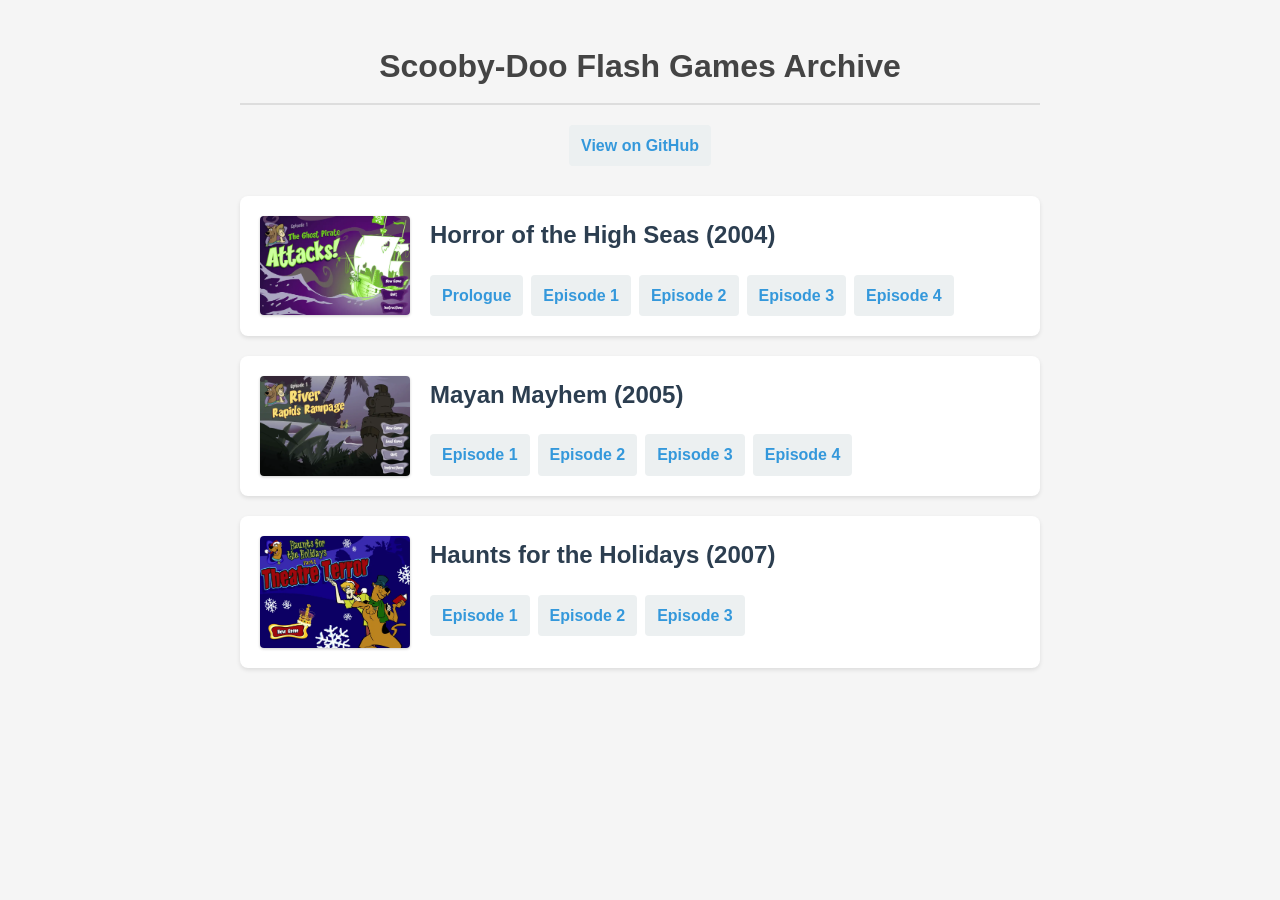
<file: index.html>
<!DOCTYPE html>
<html lang="en">

<head>
    <meta charset="UTF-8">
    <meta name="viewport" content="width=device-width, initial-scale=1.0">
    <title>Scooby-Doo Flash Games Archive</title>
    <style>
        body {
            font-family: 'Segoe UI', Tahoma, Geneva, Verdana, sans-serif;
            line-height: 1.6;
            color: #333;
            max-width: 800px;
            margin: 0 auto;
            padding: 20px;
            background-color: #f5f5f5;
        }

        h1 {
            color: #444;
            text-align: center;
            border-bottom: 2px solid #ddd;
            padding-bottom: 10px;
            margin-bottom: 30px;
        }

        .game-section {
            background-color: #fff;
            border-radius: 8px;
            padding: 20px;
            margin-bottom: 20px;
            box-shadow: 0 2px 4px rgba(0, 0, 0, 0.1);
            display: flex;
            align-items: flex-start;
            gap: 20px;
        }

        .game-thumbnail {
            width: 150px;
            height: auto;
            border-radius: 4px;
            box-shadow: 0 1px 3px rgba(0, 0, 0, 0.2);
            flex-shrink: 0;
        }

        .game-content {
            flex-grow: 1;
        }

        .game-title {
            margin-top: 0;
            color: #2c3e50;
        }

        .episode-list {
            display: flex;
            flex-wrap: wrap;
            gap: 8px;
            padding: 0;
            margin: 0;
        }

        a {
            color: #3498db;
            text-decoration: none;
            font-weight: bold;
            display: inline-block;
            padding: 8px 12px;
            background-color: #ecf0f1;
            border-radius: 4px;
            transition: background-color 0.3s;
        }

        a:hover {
            text-decoration: underline;
            background-color: #d5dbdb;
        }
    </style>
</head>

<body>
    <h1>Scooby-Doo Flash Games Archive</h1>
    <div style="text-align: center; margin-top: -10px; margin-bottom: 30px;">
        <a href="https://github.com/tanehans/scooby-doo-flash-archive" target="_blank">View on GitHub</a>
    </div>


    <div class="game-section">
        <img src="games/high-seas/high-seas.webp" alt="Horror of the High Seas" class="game-thumbnail">
        <div class="game-content">
            <h2 class="game-title">Horror of the High Seas (2004)</h2>
            <div class="episode-list">
                <a
                    href="play.html?file=games/high-seas/prologue.swf&title=Horror of the High Seas - Prologue">Prologue</a>
                <a href="play.html?file=games/high-seas/episode-1.swf&title=Horror of the High Seas - Episode 1">Episode
                    1</a>
                <a href="play.html?file=games/high-seas/episode-2.swf&title=Horror of the High Seas - Episode 2">Episode
                    2</a>
                <a href="play.html?file=games/high-seas/episode-3.swf&title=Horror of the High Seas - Episode 3">Episode
                    3</a>
                <a href="play.html?file=games/high-seas/episode-4.swf&title=Horror of the High Seas - Episode 4">Episode
                    4</a>
            </div>
        </div>
    </div>

    <div class="game-section">
        <img src="games/mayan-mayhem/mayan-mayhem.webp" alt="Mayan Mayhem" class="game-thumbnail">
        <div class="game-content">
            <h2 class="game-title">Mayan Mayhem (2005)</h2>
            <div class="episode-list">
                <a href="play.html?file=games/mayan-mayhem/episode-1.swf&title=Mayan Mayhem - Episode 1">Episode 1</a>
                <a href="play.html?file=games/mayan-mayhem/episode-2.swf&title=Mayan Mayhem - Episode 2">Episode 2</a>
                <a href="play.html?file=games/mayan-mayhem/episode-3.swf&title=Mayan Mayhem - Episode 3">Episode 3</a>
                <a href="play.html?file=games/mayan-mayhem/episode-4.swf&title=Mayan Mayhem - Episode 4">Episode 4</a>
            </div>
        </div>
    </div>

    <div class="game-section">
        <img src="games/haunts-for-the-holidays/haunts-for-the-holidays.webp" alt="Haunts for the Holidays"
            class="game-thumbnail">
        <div class="game-content">
            <h2 class="game-title">Haunts for the Holidays (2007)</h2>
            <div class="episode-list">
                <a
                    href="play.html?file=games/haunts-for-the-holidays/episode-1.swf&title=Haunts for the Holidays - Episode 1">Episode
                    1</a>
                <a
                    href="play.html?file=games/haunts-for-the-holidays/episode-2.swf&title=Haunts for the Holidays - Episode 2">Episode
                    2</a>
                <a
                    href="play.html?file=games/haunts-for-the-holidays/episode-3.swf&title=Haunts for the Holidays - Episode 3">Episode
                    3</a>
            </div>
        </div>
    </div>

</body>

</html>
</file>
